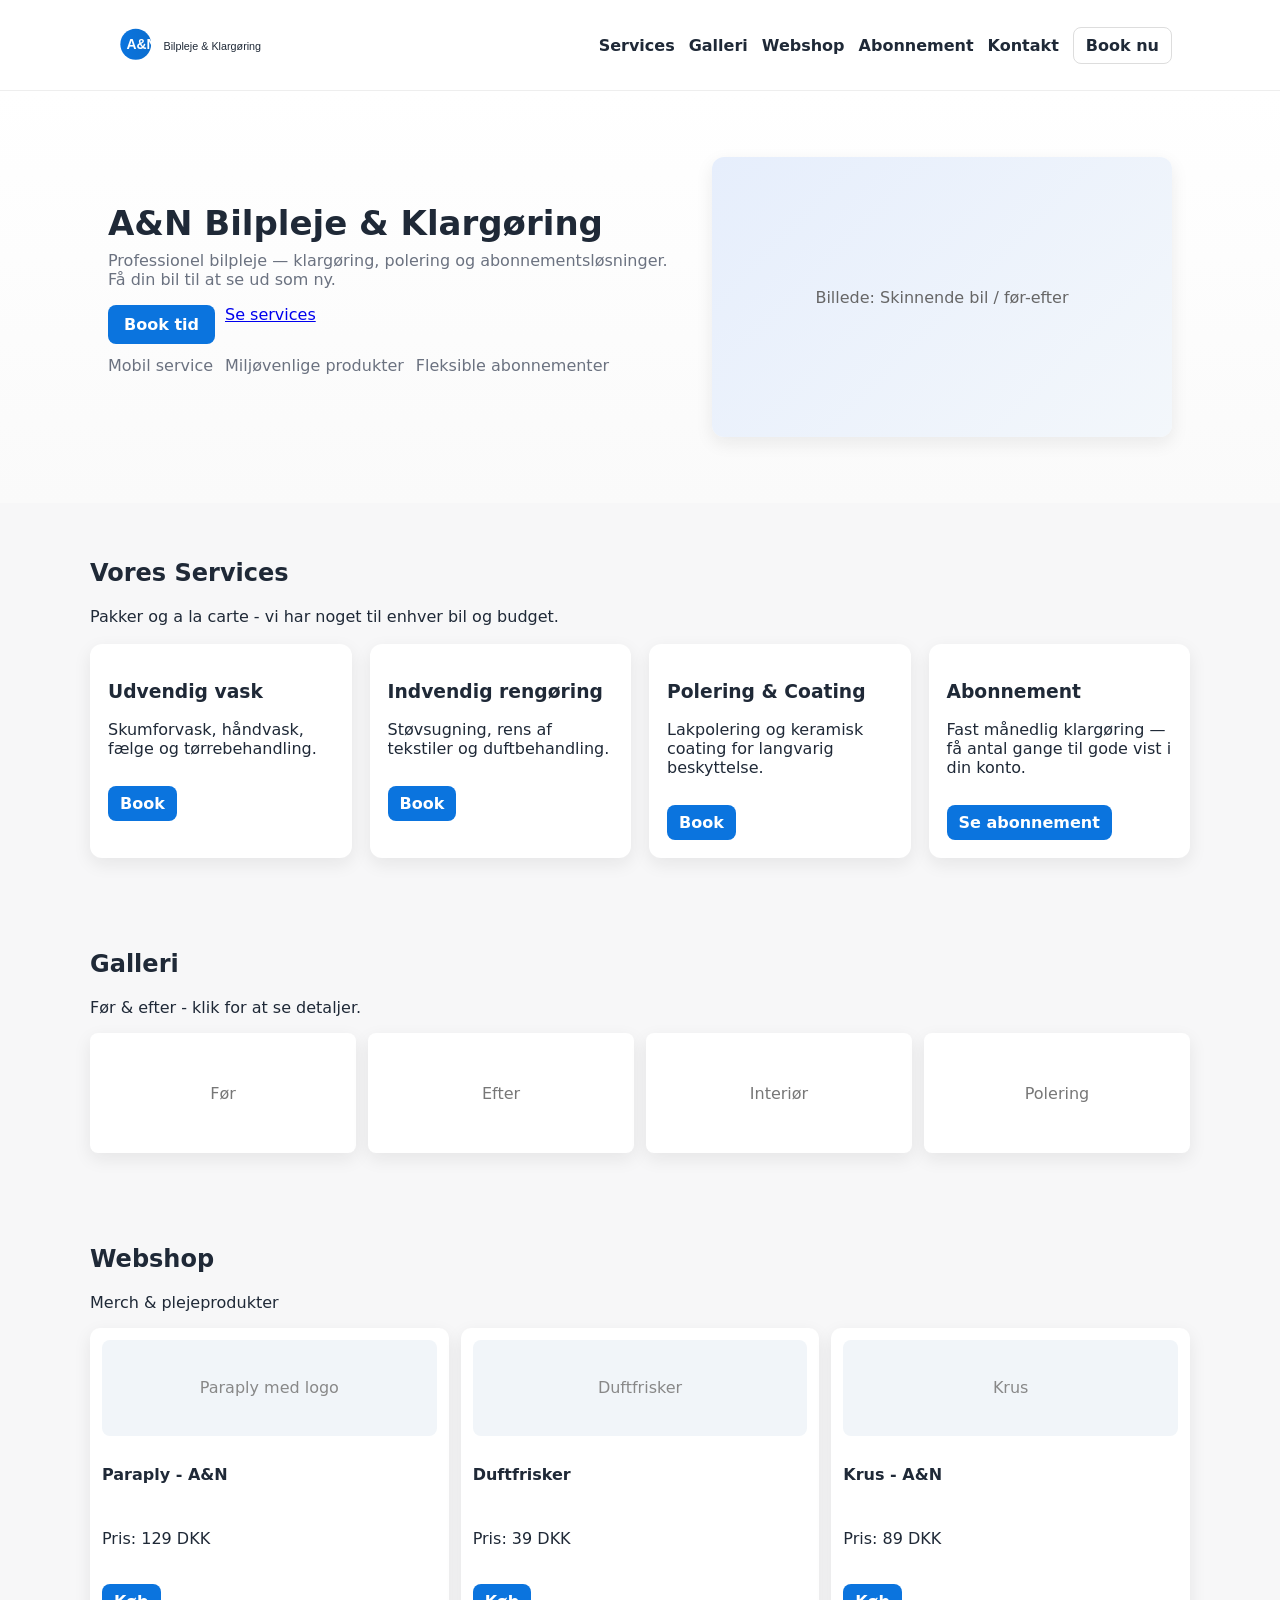
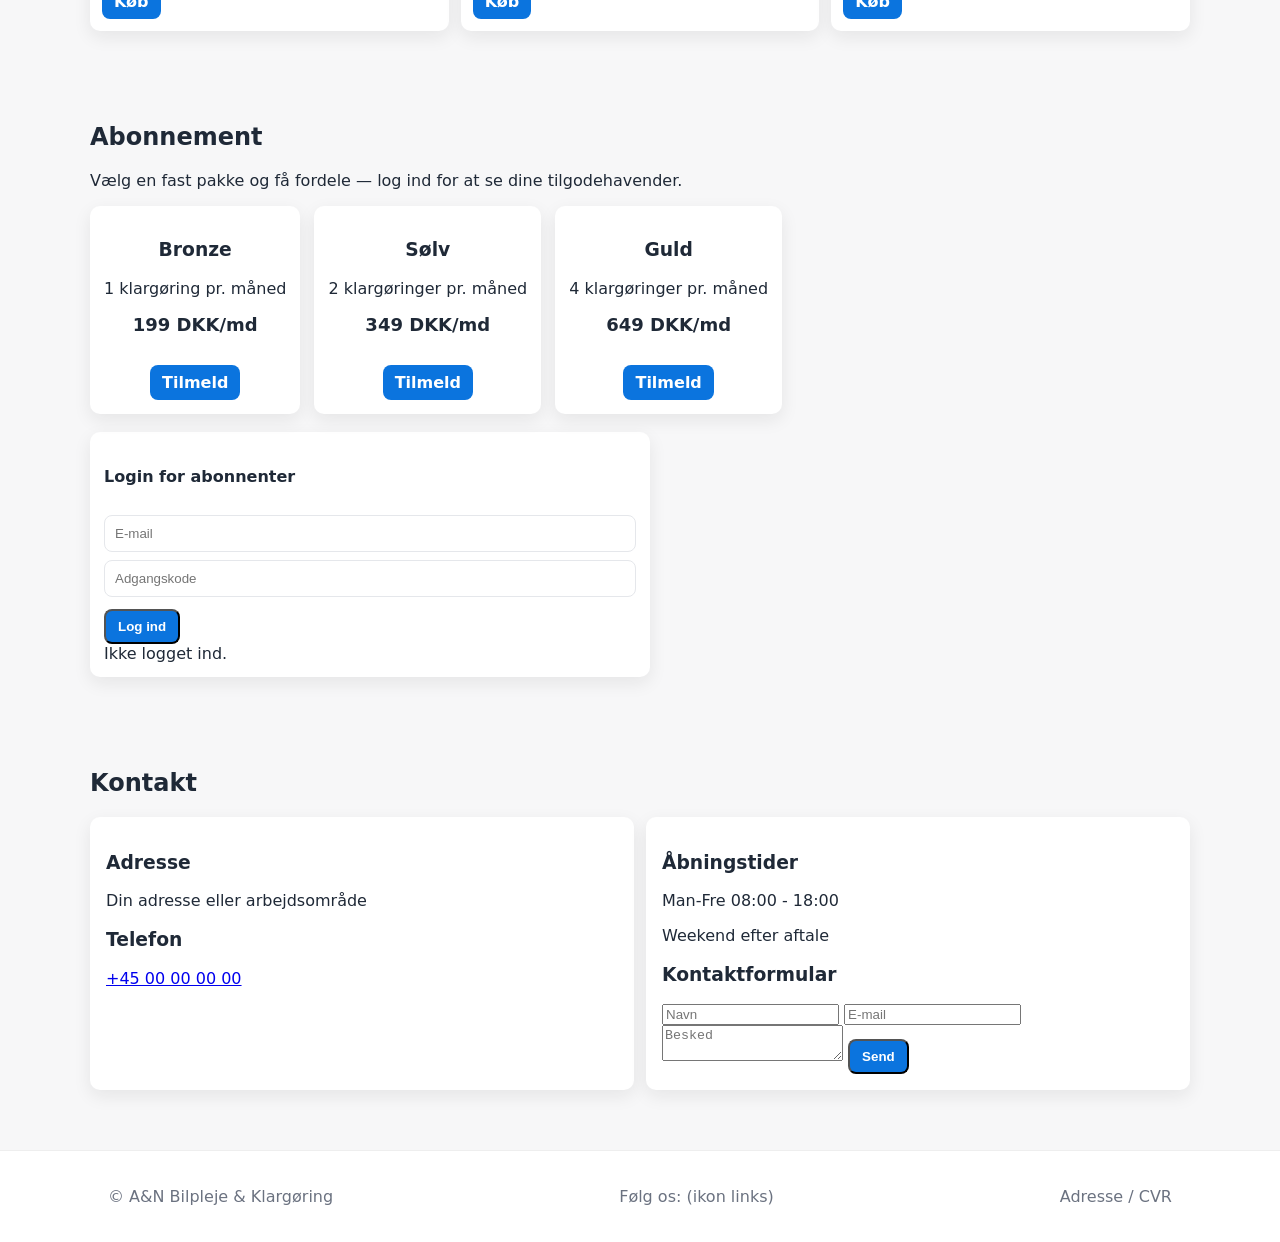
<file: index.html>
<!doctype html>
<html lang="da">
<head>
  <meta charset="utf-8" />
  <meta name="viewport" content="width=device-width,initial-scale=1" />
  <title>A&amp;N Bilpleje & Klargøring</title>
  <link rel="stylesheet" href="styles.css">
</head>
<body>
  <header class="site-header">
    <div class="container header-inner">
      <div class="logo">
        <!-- Inline SVG logo -->
        <img src="logo.svg" alt="A&N Bilpleje logo" height="54">
      </div>
      <nav class="nav">
        <a href="#services">Services</a>
        <a href="#gallery">Galleri</a>
        <a href="#shop">Webshop</a>
        <a href="#abonnement">Abonnement</a>
        <a href="#kontakt">Kontakt</a>
        <a class="btn-outline" href="#booking">Book nu</a>
      </nav>
      <button class="mobile-toggle" aria-label="menu">☰</button>
    </div>
  </header>

  <main>
    <!-- Hero -->
    <section class="hero">
      <div class="container hero-grid">
        <div class="hero-content">
          <h1>A&amp;N Bilpleje & Klargøring</h1>
          <p class="lead">Professionel bilpleje — klargøring, polering og abonnementsløsninger. Få din bil til at se ud som ny.</p>
          <div class="cta">
            <a href="#booking" class="btn-primary">Book tid</a>
            <a href="#services" class="btn-ghost">Se services</a>
          </div>
          <ul class="trust">
            <li>Mobil service</li>
            <li>Miljøvenlige produkter</li>
            <li>Fleksible abonnementer</li>
          </ul>
        </div>
        <div class="hero-image">
          <div class="image-placeholder">Billede: Skinnende bil / før-efter</div>
        </div>
      </div>
    </section>

    <!-- Services -->
    <section id="services" class="section container">
      <h2>Vores Services</h2>
      <p class="muted">Pakker og a la carte - vi har noget til enhver bil og budget.</p>
      <div class="cards">
        <article class="card">
          <h3>Udvendig vask</h3><p>Skumforvask, håndvask, fælge og tørrebehandling.</p><a class="small-btn" href="#booking">Book</a>
        </article>
        <article class="card">
          <h3>Indvendig rengøring</h3><p>Støvsugning, rens af tekstiler og duftbehandling.</p><a class="small-btn" href="#booking">Book</a>
        </article>
        <article class="card">
          <h3>Polering & Coating</h3><p>Lakpolering og keramisk coating for langvarig beskyttelse.</p><a class="small-btn" href="#booking">Book</a>
        </article>
        <article class="card">
          <h3>Abonnement</h3><p>Fast månedlig klargøring — få antal gange til gode vist i din konto.</p><a class="small-btn" href="#abonnement">Se abonnement</a>
        </article>
      </div>
    </section>

    <!-- Gallery -->
    <section id="gallery" class="section container">
      <h2>Galleri</h2>
      <p class="muted">Før & efter - klik for at se detaljer.</p>
      <div class="gallery-grid">
        <div class="thumb">Før</div>
        <div class="thumb">Efter</div>
        <div class="thumb">Interiør</div>
        <div class="thumb">Polering</div>
      </div>
    </section>

    <!-- Shop -->
    <section id="shop" class="section container">
      <h2>Webshop</h2>
      <p class="muted">Merch & plejeprodukter</p>
      <div class="shop-grid">
        <div class="product">
          <div class="product-img">Paraply med logo</div>
          <h4>Paraply - A&amp;N</h4>
          <p>Pris: 129 DKK</p>
          <a class="small-btn" href="#checkout">Køb</a>
        </div>
        <div class="product">
          <div class="product-img">Duftfrisker</div>
          <h4>Duftfrisker</h4>
          <p>Pris: 39 DKK</p>
          <a class="small-btn" href="#checkout">Køb</a>
        </div>
        <div class="product">
          <div class="product-img">Krus</div>
          <h4>Krus - A&amp;N</h4>
          <p>Pris: 89 DKK</p>
          <a class="small-btn" href="#checkout">Køb</a>
        </div>
      </div>
    </section>

    <!-- Abonnement -->
    <section id="abonnement" class="section container">
      <h2>Abonnement</h2>
      <p class="muted">Vælg en fast pakke og få fordele — log ind for at se dine tilgodehavender.</p>
      <div class="subs-grid">
        <div class="sub-card">
          <h3>Bronze</h3><p>1 klargøring pr. måned</p><p class="price">199 DKK/md</p><a class="small-btn" href="#signup">Tilmeld</a>
        </div>
        <div class="sub-card">
          <h3>Sølv</h3><p>2 klargøringer pr. måned</p><p class="price">349 DKK/md</p><a class="small-btn" href="#signup">Tilmeld</a>
        </div>
        <div class="sub-card">
          <h3>Guld</h3><p>4 klargøringer pr. måned</p><p class="price">649 DKK/md</p><a class="small-btn" href="#signup">Tilmeld</a>
        </div>
      </div>
      <div class="login-panel">
        <h4>Login for abonnenter</h4>
        <form id="login-form">
          <input placeholder="E-mail" required type="email">
          <input placeholder="Adgangskode" required type="password">
          <button class="small-btn" type="submit">Log ind</button>
        </form>
        <div class="subscription-status" aria-live="polite" id="sub-status">Ikke logget ind.</div>
      </div>
    </section>

    <!-- Kontakt -->
    <section id="kontakt" class="section container">
      <h2>Kontakt</h2>
      <div class="contact-grid">
        <div class="contact-card">
          <h3>Adresse</h3>
          <p>Din adresse eller arbejdsområde</p>
          <h3>Telefon</h3>
          <p><a href="tel:+4500000000">+45 00 00 00 00</a></p>
        </div>
        <div class="contact-card">
          <h3>Åbningstider</h3>
          <p>Man-Fre 08:00 - 18:00</p>
          <p>Weekend efter aftale</p>
          <h3>Kontaktformular</h3>
          <form id="contact-form">
            <input placeholder="Navn" required>
            <input placeholder="E-mail" required type="email">
            <textarea placeholder="Besked" required></textarea>
            <button class="small-btn" type="submit">Send</button>
          </form>
        </div>
      </div>
    </section>

  </main>

  <footer class="site-footer">
    <div class="container">
      <div class="footer-grid">
        <div>© A&amp;N Bilpleje & Klargøring</div>
        <div>Følg os: (ikon links)</div>
        <div>Adresse / CVR</div>
      </div>
    </div>
  </footer>

  <!-- Booking modal (placeholder JS) -->
  <div id="booking" class="modal" aria-hidden="true">
    <div class="modal-inner">
      <button class="close">✕</button>
      <h3>Book tid</h3>
      <form id="booking-form">
        <label>Service<select><option>Udvendig vask</option><option>Indvendig</option><option>Polering</option></select></label>
        <label>Dato <input type="date" required></label>
        <label>Tid <input type="time"></label>
        <label>Navn <input required></label>
        <label>Telefon <input required></label>
        <button class="small-btn" type="submit">Bekræft booking</button>
      </form>
    </div>
  </div>

  <script src="script.js"></script>
</body>
</html>
</file>
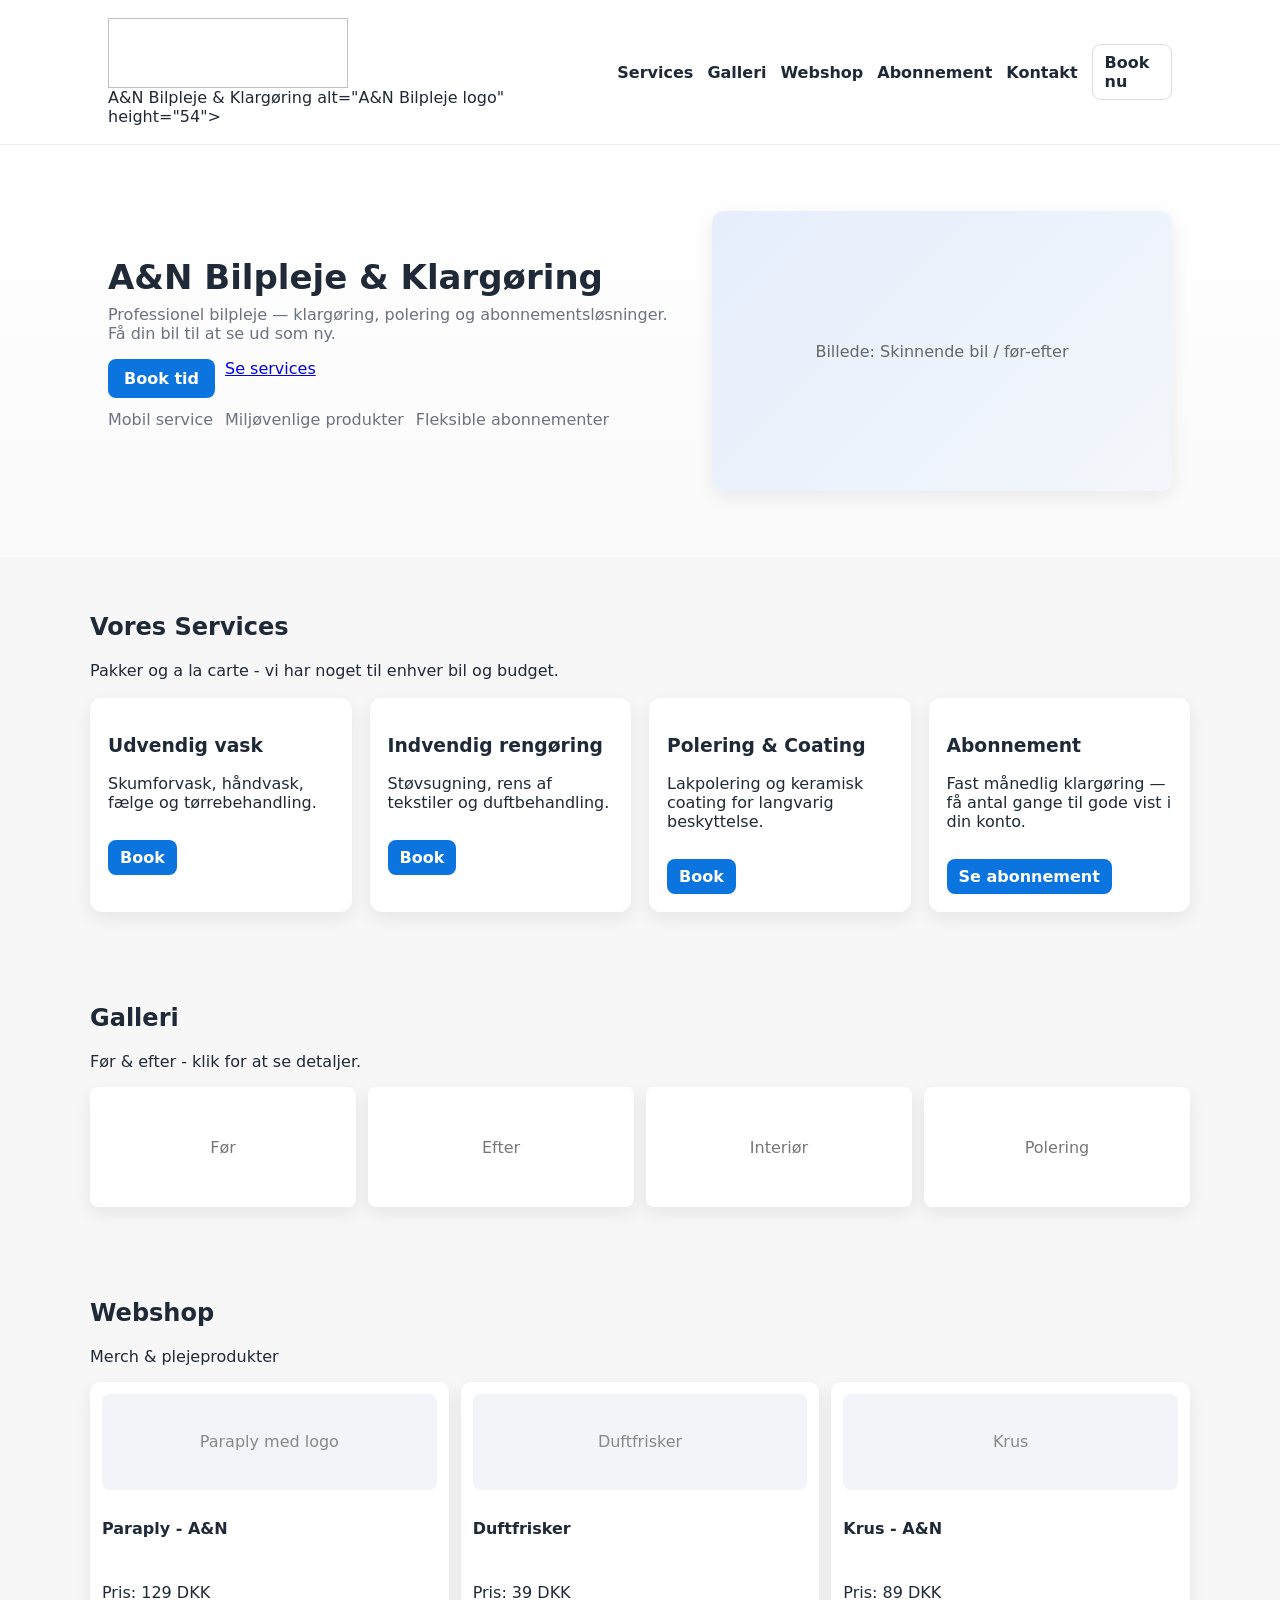
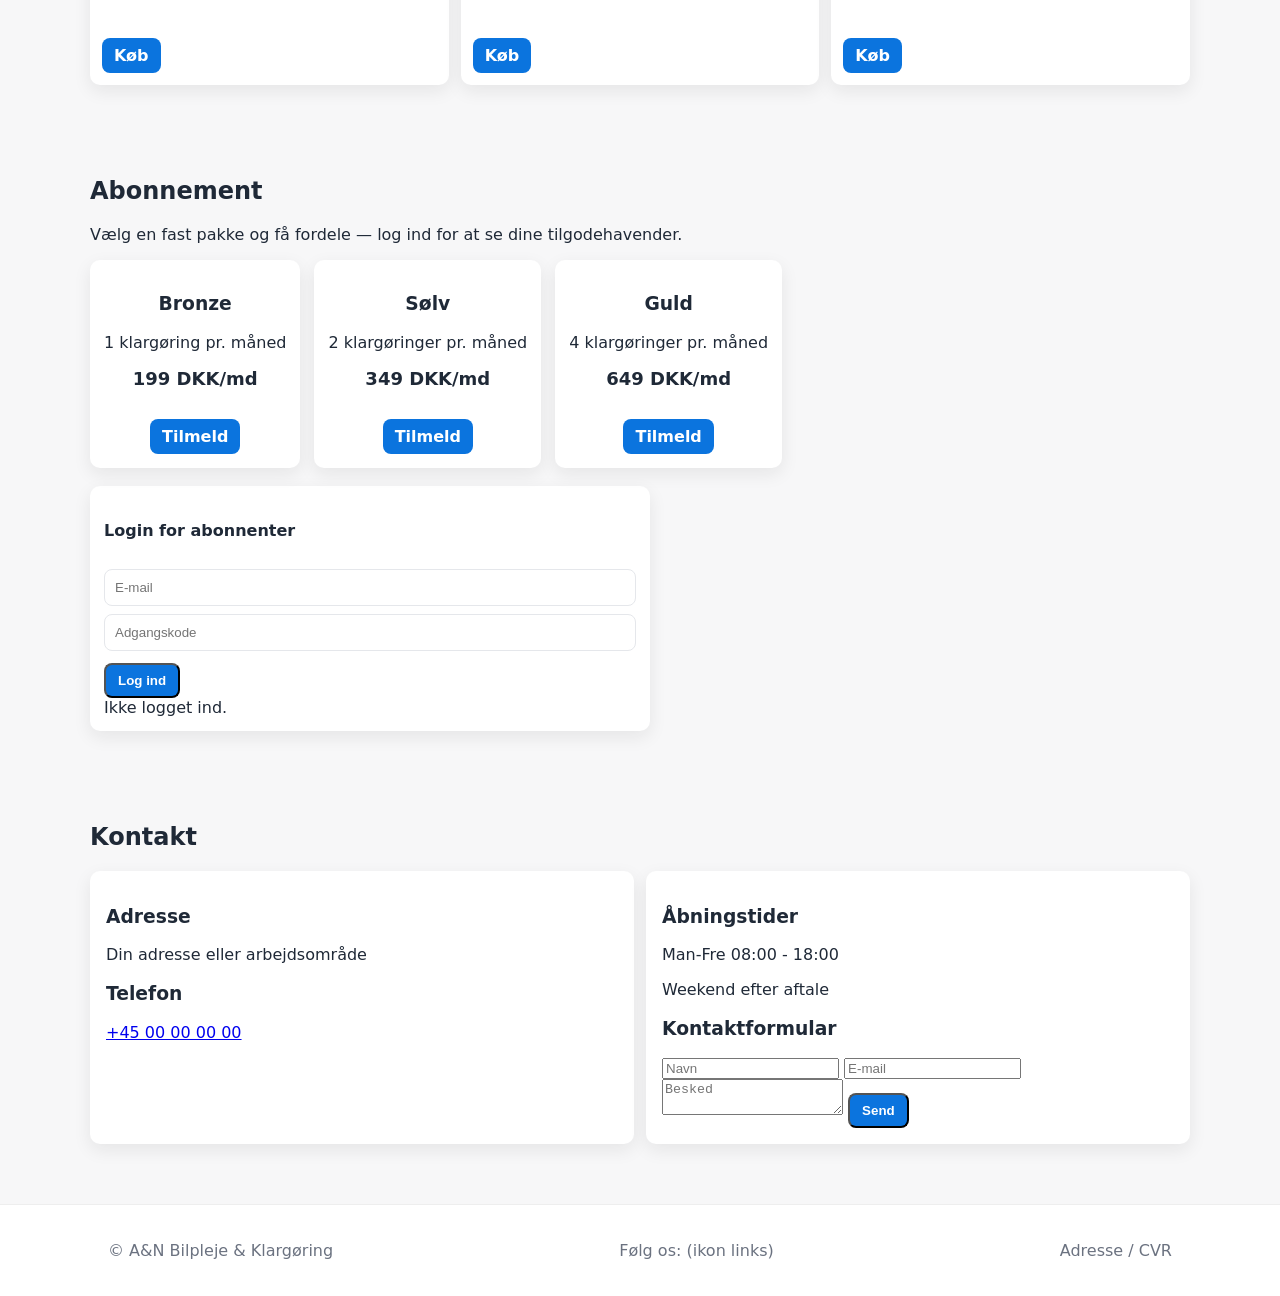
<file: A_N_Bilpleje_single.html>
<!doctype html>
<html lang="da">
<head>
  <meta charset="utf-8" />
  <meta name="viewport" content="width=device-width,initial-scale=1" />
  <title>A&amp;N Bilpleje & Klargøring</title>
  <link rel="stylesheet" href="styles.css">
<style>

:root{
  --bg:#f7f7f8; --primary:#1f2937; --accent:#0b74de; --muted:#6b7280;
  --card:#ffffff; --radius:10px;
  --maxw:1100px;
  --shadow: 0 6px 18px rgba(22,24,28,0.08);
}
*{box-sizing:border-box}
body{font-family:Inter, system-ui, -apple-system, 'Segoe UI', Roboto, 'Helvetica Neue', Arial; margin:0; background:var(--bg); color:var(--primary); -webkit-font-smoothing:antialiased}
.container{max-width:var(--maxw); margin:0 auto; padding:18px;}
.site-header{background:#fff; border-bottom:1px solid #eee; position:sticky; top:0; z-index:30}
.header-inner{display:flex; align-items:center; justify-content:space-between; gap:12px;}
.logo img{display:block;}
.nav{display:flex; gap:14px; align-items:center;}
.nav a{color:var(--primary); text-decoration:none; font-weight:600;}
.btn-primary{background:var(--accent); color:white; padding:10px 16px; border-radius:8px; text-decoration:none; font-weight:700;}
.btn-outline{border:1px solid #ddd; padding:8px 12px; border-radius:8px; text-decoration:none; color:var(--primary);}
.mobile-toggle{display:none; background:none; border:0; font-size:22px;}

.hero{padding:48px 0; background:linear-gradient(180deg, #fff 0%, #fafafa 100%);}
.hero-grid{display:grid; grid-template-columns:1fr 460px; align-items:center; gap:28px;}
.hero h1{font-size:34px; margin:0 0 8px;}
.lead{color:var(--muted); margin:0 0 16px;}
.cta{display:flex; gap:10px; margin:12px 0;}
.trust{display:flex; gap:12px; padding:0; list-style:none; color:var(--muted); margin-top:10px;}

.image-placeholder{height:280px; background:linear-gradient(135deg,#e6eefc,#f3f7fb); border-radius:12px; display:flex; align-items:center; justify-content:center; color:#666; box-shadow:var(--shadow)}

.section{padding:36px 0;}
.cards{display:grid; grid-template-columns:repeat(auto-fit,minmax(220px,1fr)); gap:18px; margin-top:18px;}
.card{background:var(--card); padding:18px; border-radius:12px; box-shadow:var(--shadow);}
.small-btn{display:inline-block; margin-top:12px; background:var(--accent); color:#fff; padding:8px 12px; border-radius:8px; text-decoration:none; font-weight:700;}

.gallery-grid{display:grid; grid-template-columns:repeat(auto-fit,minmax(140px,1fr)); gap:12px; margin-top:12px;}
.thumb{height:120px; background:#fff; border-radius:8px; display:flex; align-items:center; justify-content:center; box-shadow:var(--shadow); color:#777;}

.shop-grid{display:grid; grid-template-columns:repeat(auto-fit,minmax(180px,1fr)); gap:12px; margin-top:12px;}
.product{background:#fff; padding:12px; border-radius:10px; box-shadow:var(--shadow); display:flex; flex-direction:column; gap:8px; align-items:flex-start;}
.product-img{height:96px; width:100%; background:#f1f5f9; border-radius:8px; display:flex; align-items:center; justify-content:center; color:#888;}

.subs-grid{display:flex; gap:14px; margin-top:12px; flex-wrap:wrap;}
.sub-card{background:#fff; padding:14px; border-radius:10px; box-shadow:var(--shadow); min-width:170px; text-align:center;}
.price{font-weight:800; font-size:18px; margin-top:8px;}

.login-panel{margin-top:18px; background:#fff; padding:14px; border-radius:10px; box-shadow:var(--shadow); max-width:560px;}
.login-panel input, .login-panel textarea{width:100%; padding:10px; margin-top:8px; border-radius:8px; border:1px solid #e5e7eb;}

.contact-grid{display:grid; grid-template-columns:1fr 1fr; gap:12px; margin-top:12px;}
.contact-card{background:#fff; padding:16px; border-radius:10px; box-shadow:var(--shadow);}

.site-footer{padding:18px 0; background:#fff; border-top:1px solid #eee; margin-top:24px;}
.footer-grid{display:flex; justify-content:space-between; gap:8px; align-items:center; flex-wrap:wrap; color:var(--muted)}

.modal{position:fixed; inset:0; display:none; align-items:center; justify-content:center; background:rgba(9,10,11,0.4); padding:20px;}
.modal-inner{background:#fff; padding:18px; border-radius:12px; max-width:520px; width:100%;}
.modal .close{background:none; border:0; font-size:20px; position:absolute; right:30px; top:20px; cursor:pointer;}

@media(max-width:900px){ .hero-grid{grid-template-columns:1fr; } .nav{display:none} .mobile-toggle{display:block} .contact-grid{grid-template-columns:1fr} .subs-grid{flex-direction:column} }

</style>
</head>
<body>
  <header class="site-header">
    <div class="container header-inner">
      <div class="logo">
        <!-- Inline SVG logo -->
        <img 
<svg xmlns="http://www.w3.org/2000/svg" width="240" height="70" viewBox="0 0 240 70">
  <defs>
    <linearGradient id="g" x1="0" x2="1">
      <stop offset="0" stop-color="#0b74de"/>
      <stop offset="1" stop-color="#0b6ecf"/>
    </linearGradient>
  </defs>
  <rect width="240" height="70" rx="12" fill="#fff"/>
  <g transform="translate(12,12)">
    <circle cx="24" cy="22" r="20" fill="url(#g)"/>
    <text x="12" y="28" font-family="Verdana, sans-serif" font-size="18" font-weight="700" fill="#fff">A&amp;N</text>
    <text x="60" y="30" font-family="Arial, sans-serif" font-size="14" fill="#1f2937">Bilpleje &amp; Klargøring</text>
  </g>
</svg>
 alt="A&N Bilpleje logo" height="54">
      </div>
      <nav class="nav">
        <a href="#services">Services</a>
        <a href="#gallery">Galleri</a>
        <a href="#shop">Webshop</a>
        <a href="#abonnement">Abonnement</a>
        <a href="#kontakt">Kontakt</a>
        <a class="btn-outline" href="#booking">Book nu</a>
      </nav>
      <button class="mobile-toggle" aria-label="menu">☰</button>
    </div>
  </header>

  <main>
    <!-- Hero -->
    <section class="hero">
      <div class="container hero-grid">
        <div class="hero-content">
          <h1>A&amp;N Bilpleje & Klargøring</h1>
          <p class="lead">Professionel bilpleje — klargøring, polering og abonnementsløsninger. Få din bil til at se ud som ny.</p>
          <div class="cta">
            <a href="#booking" class="btn-primary">Book tid</a>
            <a href="#services" class="btn-ghost">Se services</a>
          </div>
          <ul class="trust">
            <li>Mobil service</li>
            <li>Miljøvenlige produkter</li>
            <li>Fleksible abonnementer</li>
          </ul>
        </div>
        <div class="hero-image">
          <div class="image-placeholder">Billede: Skinnende bil / før-efter</div>
        </div>
      </div>
    </section>

    <!-- Services -->
    <section id="services" class="section container">
      <h2>Vores Services</h2>
      <p class="muted">Pakker og a la carte - vi har noget til enhver bil og budget.</p>
      <div class="cards">
        <article class="card">
          <h3>Udvendig vask</h3><p>Skumforvask, håndvask, fælge og tørrebehandling.</p><a class="small-btn" href="#booking">Book</a>
        </article>
        <article class="card">
          <h3>Indvendig rengøring</h3><p>Støvsugning, rens af tekstiler og duftbehandling.</p><a class="small-btn" href="#booking">Book</a>
        </article>
        <article class="card">
          <h3>Polering & Coating</h3><p>Lakpolering og keramisk coating for langvarig beskyttelse.</p><a class="small-btn" href="#booking">Book</a>
        </article>
        <article class="card">
          <h3>Abonnement</h3><p>Fast månedlig klargøring — få antal gange til gode vist i din konto.</p><a class="small-btn" href="#abonnement">Se abonnement</a>
        </article>
      </div>
    </section>

    <!-- Gallery -->
    <section id="gallery" class="section container">
      <h2>Galleri</h2>
      <p class="muted">Før & efter - klik for at se detaljer.</p>
      <div class="gallery-grid">
        <div class="thumb">Før</div>
        <div class="thumb">Efter</div>
        <div class="thumb">Interiør</div>
        <div class="thumb">Polering</div>
      </div>
    </section>

    <!-- Shop -->
    <section id="shop" class="section container">
      <h2>Webshop</h2>
      <p class="muted">Merch & plejeprodukter</p>
      <div class="shop-grid">
        <div class="product">
          <div class="product-img">Paraply med logo</div>
          <h4>Paraply - A&amp;N</h4>
          <p>Pris: 129 DKK</p>
          <a class="small-btn" href="#checkout">Køb</a>
        </div>
        <div class="product">
          <div class="product-img">Duftfrisker</div>
          <h4>Duftfrisker</h4>
          <p>Pris: 39 DKK</p>
          <a class="small-btn" href="#checkout">Køb</a>
        </div>
        <div class="product">
          <div class="product-img">Krus</div>
          <h4>Krus - A&amp;N</h4>
          <p>Pris: 89 DKK</p>
          <a class="small-btn" href="#checkout">Køb</a>
        </div>
      </div>
    </section>

    <!-- Abonnement -->
    <section id="abonnement" class="section container">
      <h2>Abonnement</h2>
      <p class="muted">Vælg en fast pakke og få fordele — log ind for at se dine tilgodehavender.</p>
      <div class="subs-grid">
        <div class="sub-card">
          <h3>Bronze</h3><p>1 klargøring pr. måned</p><p class="price">199 DKK/md</p><a class="small-btn" href="#signup">Tilmeld</a>
        </div>
        <div class="sub-card">
          <h3>Sølv</h3><p>2 klargøringer pr. måned</p><p class="price">349 DKK/md</p><a class="small-btn" href="#signup">Tilmeld</a>
        </div>
        <div class="sub-card">
          <h3>Guld</h3><p>4 klargøringer pr. måned</p><p class="price">649 DKK/md</p><a class="small-btn" href="#signup">Tilmeld</a>
        </div>
      </div>
      <div class="login-panel">
        <h4>Login for abonnenter</h4>
        <form id="login-form">
          <input placeholder="E-mail" required type="email">
          <input placeholder="Adgangskode" required type="password">
          <button class="small-btn" type="submit">Log ind</button>
        </form>
        <div class="subscription-status" aria-live="polite" id="sub-status">Ikke logget ind.</div>
      </div>
    </section>

    <!-- Kontakt -->
    <section id="kontakt" class="section container">
      <h2>Kontakt</h2>
      <div class="contact-grid">
        <div class="contact-card">
          <h3>Adresse</h3>
          <p>Din adresse eller arbejdsområde</p>
          <h3>Telefon</h3>
          <p><a href="tel:+4500000000">+45 00 00 00 00</a></p>
        </div>
        <div class="contact-card">
          <h3>Åbningstider</h3>
          <p>Man-Fre 08:00 - 18:00</p>
          <p>Weekend efter aftale</p>
          <h3>Kontaktformular</h3>
          <form id="contact-form">
            <input placeholder="Navn" required>
            <input placeholder="E-mail" required type="email">
            <textarea placeholder="Besked" required></textarea>
            <button class="small-btn" type="submit">Send</button>
          </form>
        </div>
      </div>
    </section>

  </main>

  <footer class="site-footer">
    <div class="container">
      <div class="footer-grid">
        <div>© A&amp;N Bilpleje & Klargøring</div>
        <div>Følg os: (ikon links)</div>
        <div>Adresse / CVR</div>
      </div>
    </div>
  </footer>

  <!-- Booking modal (placeholder JS) -->
  <div id="booking" class="modal" aria-hidden="true">
    <div class="modal-inner">
      <button class="close">✕</button>
      <h3>Book tid</h3>
      <form id="booking-form">
        <label>Service<select><option>Udvendig vask</option><option>Indvendig</option><option>Polering</option></select></label>
        <label>Dato <input type="date" required></label>
        <label>Tid <input type="time"></label>
        <label>Navn <input required></label>
        <label>Telefon <input required></label>
        <button class="small-btn" type="submit">Bekræft booking</button>
      </form>
    </div>
  </div>

  <script src="script.js"></script>
<script>

// Basic interactivity for the mockup (no backend)
document.querySelectorAll('.mobile-toggle').forEach(btn=>btn.addEventListener('click', ()=>{
  const nav = document.querySelector('.nav');
  nav.style.display = nav.style.display === 'flex' ? 'none' : 'flex';
}));

// Booking modal open/close
const bookingModal = document.getElementById('booking');
document.querySelectorAll('a[href="#booking"], button.open-booking').forEach(a=>a.addEventListener('click', (e)=>{
  e.preventDefault();
  bookingModal.style.display = 'flex';
  bookingModal.setAttribute('aria-hidden','false');
}));
document.querySelectorAll('#booking .close').forEach(b=>b.addEventListener('click', ()=>{
  bookingModal.style.display = 'none';
  bookingModal.setAttribute('aria-hidden','true');
}));
document.getElementById('booking-form').addEventListener('submit', function(e){
  e.preventDefault();
  alert('Tak! Din booking er modtaget (mockup). Vi vil kontakte dig for bekræftelse.');
  bookingModal.style.display='none';
})

// Mock login (for showing subscription balance)
document.getElementById('login-form')?.addEventListener('submit', function(e){
  e.preventDefault();
  // For demo we just show mocked status
  const status = document.getElementById('sub-status');
  status.textContent = 'Velkommen! Du har 2 klargøringer til gode denne måned.';
});

// Contact form stub
document.getElementById('contact-form')?.addEventListener('submit', function(e){
  e.preventDefault();
  alert('Tak for din besked! Vi kontakter dig snarest.');
});

</script>
</body>
</html>
</file>
<file: styles.css>
:root{
  --bg:#f7f7f8; --primary:#1f2937; --accent:#0b74de; --muted:#6b7280;
  --card:#ffffff; --radius:10px;
  --maxw:1100px;
  --shadow: 0 6px 18px rgba(22,24,28,0.08);
}
*{box-sizing:border-box}
body{font-family:Inter, system-ui, -apple-system, 'Segoe UI', Roboto, 'Helvetica Neue', Arial; margin:0; background:var(--bg); color:var(--primary); -webkit-font-smoothing:antialiased}
.container{max-width:var(--maxw); margin:0 auto; padding:18px;}
.site-header{background:#fff; border-bottom:1px solid #eee; position:sticky; top:0; z-index:30}
.header-inner{display:flex; align-items:center; justify-content:space-between; gap:12px;}
.logo img{display:block;}
.nav{display:flex; gap:14px; align-items:center;}
.nav a{color:var(--primary); text-decoration:none; font-weight:600;}
.btn-primary{background:var(--accent); color:white; padding:10px 16px; border-radius:8px; text-decoration:none; font-weight:700;}
.btn-outline{border:1px solid #ddd; padding:8px 12px; border-radius:8px; text-decoration:none; color:var(--primary);}
.mobile-toggle{display:none; background:none; border:0; font-size:22px;}

.hero{padding:48px 0; background:linear-gradient(180deg, #fff 0%, #fafafa 100%);}
.hero-grid{display:grid; grid-template-columns:1fr 460px; align-items:center; gap:28px;}
.hero h1{font-size:34px; margin:0 0 8px;}
.lead{color:var(--muted); margin:0 0 16px;}
.cta{display:flex; gap:10px; margin:12px 0;}
.trust{display:flex; gap:12px; padding:0; list-style:none; color:var(--muted); margin-top:10px;}

.image-placeholder{height:280px; background:linear-gradient(135deg,#e6eefc,#f3f7fb); border-radius:12px; display:flex; align-items:center; justify-content:center; color:#666; box-shadow:var(--shadow)}

.section{padding:36px 0;}
.cards{display:grid; grid-template-columns:repeat(auto-fit,minmax(220px,1fr)); gap:18px; margin-top:18px;}
.card{background:var(--card); padding:18px; border-radius:12px; box-shadow:var(--shadow);}
.small-btn{display:inline-block; margin-top:12px; background:var(--accent); color:#fff; padding:8px 12px; border-radius:8px; text-decoration:none; font-weight:700;}

.gallery-grid{display:grid; grid-template-columns:repeat(auto-fit,minmax(140px,1fr)); gap:12px; margin-top:12px;}
.thumb{height:120px; background:#fff; border-radius:8px; display:flex; align-items:center; justify-content:center; box-shadow:var(--shadow); color:#777;}

.shop-grid{display:grid; grid-template-columns:repeat(auto-fit,minmax(180px,1fr)); gap:12px; margin-top:12px;}
.product{background:#fff; padding:12px; border-radius:10px; box-shadow:var(--shadow); display:flex; flex-direction:column; gap:8px; align-items:flex-start;}
.product-img{height:96px; width:100%; background:#f1f5f9; border-radius:8px; display:flex; align-items:center; justify-content:center; color:#888;}

.subs-grid{display:flex; gap:14px; margin-top:12px; flex-wrap:wrap;}
.sub-card{background:#fff; padding:14px; border-radius:10px; box-shadow:var(--shadow); min-width:170px; text-align:center;}
.price{font-weight:800; font-size:18px; margin-top:8px;}

.login-panel{margin-top:18px; background:#fff; padding:14px; border-radius:10px; box-shadow:var(--shadow); max-width:560px;}
.login-panel input, .login-panel textarea{width:100%; padding:10px; margin-top:8px; border-radius:8px; border:1px solid #e5e7eb;}

.contact-grid{display:grid; grid-template-columns:1fr 1fr; gap:12px; margin-top:12px;}
.contact-card{background:#fff; padding:16px; border-radius:10px; box-shadow:var(--shadow);}

.site-footer{padding:18px 0; background:#fff; border-top:1px solid #eee; margin-top:24px;}
.footer-grid{display:flex; justify-content:space-between; gap:8px; align-items:center; flex-wrap:wrap; color:var(--muted)}

.modal{position:fixed; inset:0; display:none; align-items:center; justify-content:center; background:rgba(9,10,11,0.4); padding:20px;}
.modal-inner{background:#fff; padding:18px; border-radius:12px; max-width:520px; width:100%;}
.modal .close{background:none; border:0; font-size:20px; position:absolute; right:30px; top:20px; cursor:pointer;}

@media(max-width:900px){ .hero-grid{grid-template-columns:1fr; } .nav{display:none} .mobile-toggle{display:block} .contact-grid{grid-template-columns:1fr} .subs-grid{flex-direction:column} }
</file>
